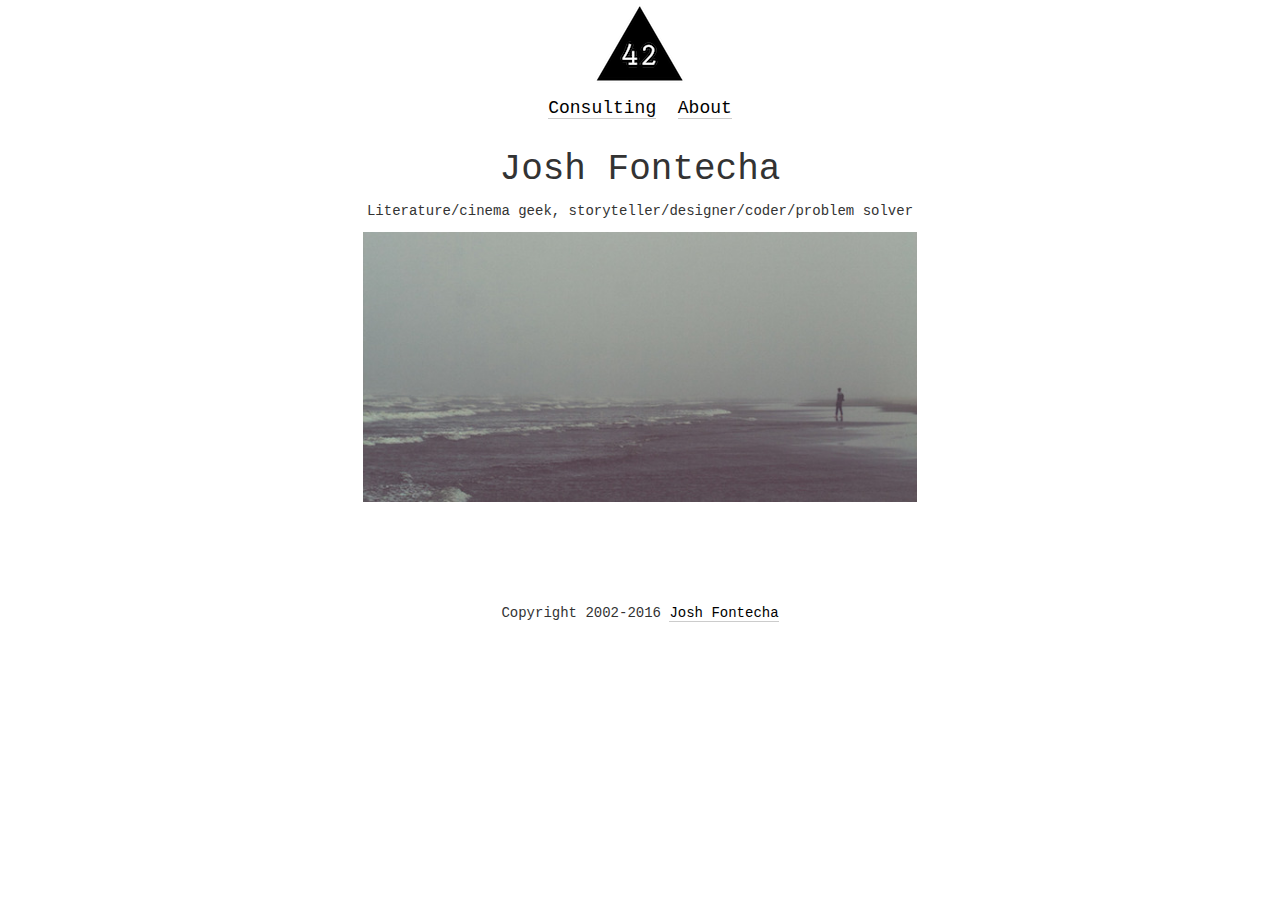
<file: index.html>
<!DOCTYPE html>
<!-- NOTE: PLEASE DON'T STEAL/USE MY DESIGN AND CODE VERBATIM! DO THE RIGHT THING AND BE ORIGINAL! - josh fontecha-->
<html lang="en">
  <head>
    <meta charset="utf-8">
    <meta http-equiv="X-UA-Compatible" content="IE=edge">
    <meta name="viewport" content="width=device-width, initial-scale=1">
<!-- Bootstrap stuff and custom css-->
    <script src="./assets/js/jquery.min.js"></script>
    <script src="./assets/js/bootstrap.min.js"></script>
    <link href="./assets/css/bootstrap.min.css" rel="stylesheet">
    <link href="./assets/css/styles.css" rel="stylesheet">
    <title>Josh Fontecha</title>
  </head>
  <body>

    <!-- TODO: add fixed navbar -->

    <header>
      <div class="row">
        <div class="col-md-12 text-center">
          <div class="logo">
            <a href="./index.html">
              <img src="./assets/imgs/triangle-blackboard-100.png" id="image1" alt="number42.org logo">
            </a>
          </div>
          <div class="header-fix temp-nav">
            <a href="https://josh696.typeform.com/to/g6tMYrPB">Consulting</a>&nbsp; <a href="./about.html">About</a>
            </div>
        </div>
      </div>
    </header>
    <!-- content after header/nav starts here -->
    <!-- TODO: add search, google analytics and SEO/metadat enhancements -->
    <div class="container">
      <div class="row">
        <div class="col-md-12 text-center">
        </div>
      </div>
    <div class="row">
      <div class="col-md-3 text-center">
      </div>
      <div class="col-md-6 text-center">
        <div class="text-center">
          <h1>Josh Fontecha</h1><p>Literature/cinema geek, storyteller/designer/coder/problem solver</p>
          <img src="./assets/imgs/ocean.jpg">
        </div>
      </div>
      <div class="col-md-3 text-center"></div>
    </div>
    <footer class="text-center copy">
          Copyright 2002-2016 <a href="./about.html">Josh Fontecha</a>
    </footer>

    </div>    <!-- container ends here -->
<script src="./assets/js/myScripts.js"></script>
</body>
</html>
</file>
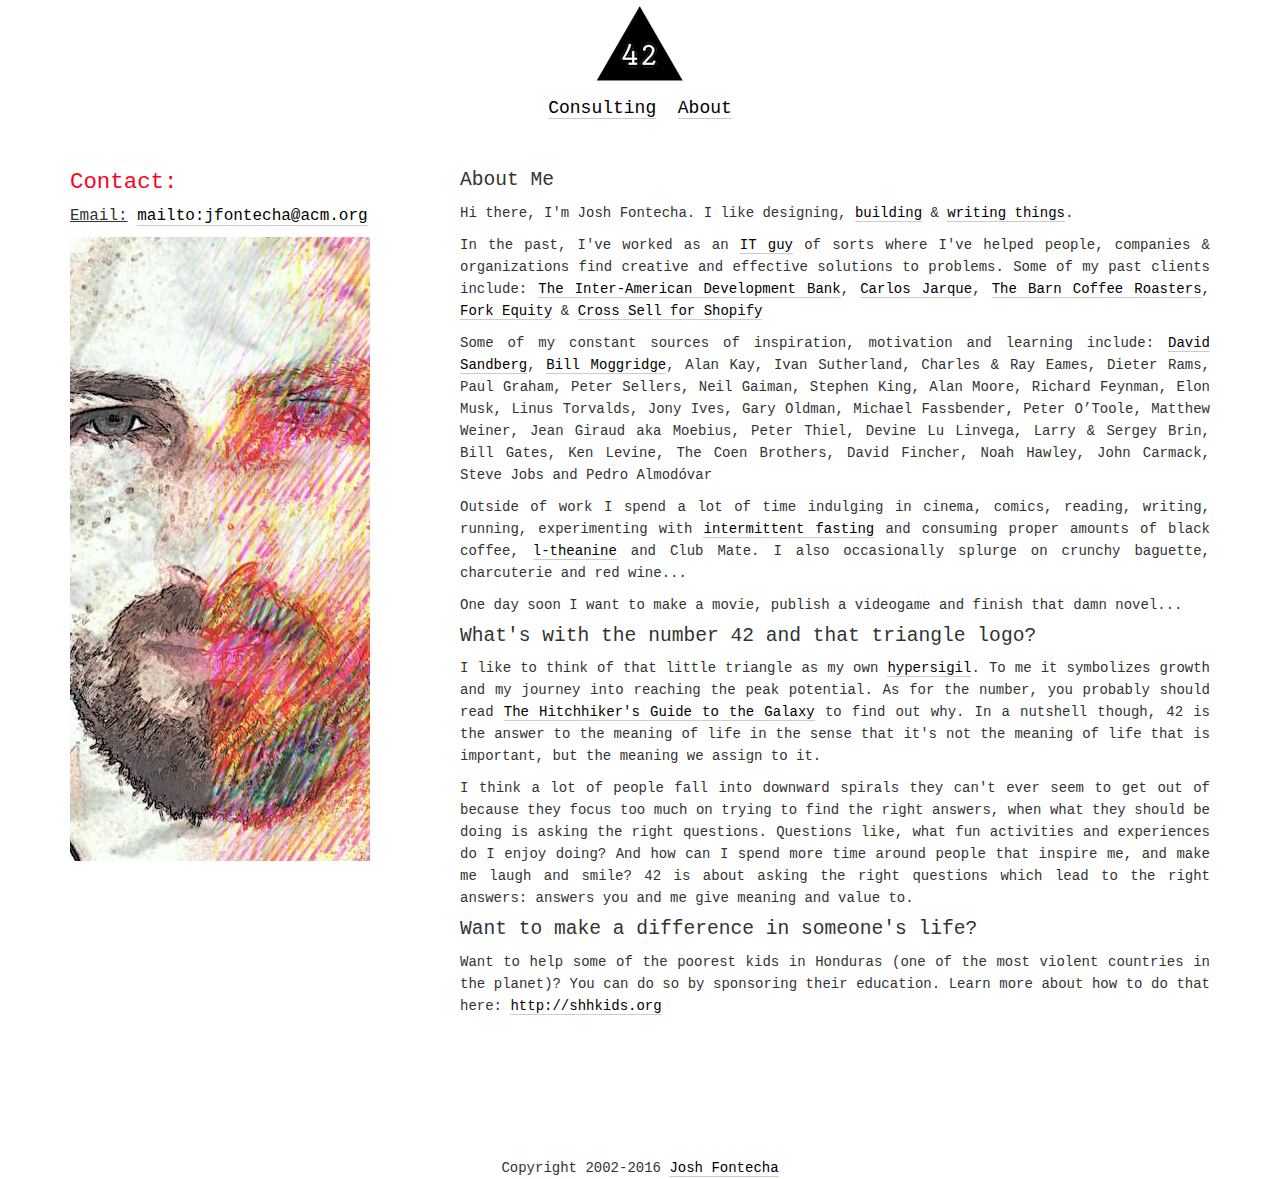
<file: about.html>
<!DOCTYPE html>
<!-- NOTE: PLEASE DON'T STEAL/USE MY DESIGN AND CODE VERBATIM! DO THE RIGHT THING AND BE ORIGINAL! - josh fontecha-->
<html lang="en">
  <head>
    <meta charset="utf-8">
    <meta http-equiv="X-UA-Compatible" content="IE=edge">
    <meta name="viewport" content="width=device-width, initial-scale=1">
<!-- Bootstrap stuff and custom css-->
    <script src="./assets/js/jquery.min.js"></script>
    <script src="./assets/js/bootstrap.min.js"></script>
    <link href="./assets/css/bootstrap.min.css" rel="stylesheet">
    <link href="./assets/css/styles.css" rel="stylesheet">
    <title>Josh Fontecha</title>
  </head>
  <body>

    <!-- TODO: add fixed navbar -->

    <header>
      <div class="row">
        <div class="col-md-12 text-center">
          <div class="logo">
            <a href="./index.html">
              <img src="./assets/imgs/triangle-blackboard-100.png" id="image1" alt="number42.org logo">
            </a>
          </div>
          <div class="header-fix temp-nav">
            <a href="https://josh696.typeform.com/to/g6tMYrPB">Consulting</a>&nbsp; <a href="./about.html">About</a>
            </div>
        </div>
      </div>
    </header>
    <!-- content after header/nav starts here -->
    <!-- TODO: add search, google analytics and SEO/metadat enhancements -->
    <div class="container">
      <div class="row">
        <div class="col-md-12 text-center">
        </div>
      </div>
    <div class="row">
      <div class="col-md-4 text-center about texto">
        <h4 class="contact">Contact:</h4>
          <p><u>Email:</u>&nbsp;<a href="mailto:jfontecha@acm.org">mailto:jfontecha@acm.org</a></p>
        <img src="./assets/imgs/josh-1.jpg">
      </div>
      <div class="col-md-8 about">
        <h4 class="text-left">About Me</h4>
        <p>Hi there, I'm Josh Fontecha. I like designing, <a href="https://apps.shopify.com/cross-sell">building</a> & <a href="http://number42.org/tolgar">writing things</a>.</p>
        <p>In the past, I've worked as an <a href="https://www.linkedin.com/in/joshfontecha?trk=pub-pbmap">IT guy</a> of sorts where I've helped people, companies & organizations find creative and effective solutions to problems. Some of my past clients include: <a href="https://www.iadb.org">The Inter-American Development Bank</a>, <a href="https://en.wikipedia.org/wiki/Carlos_Jarque">Carlos Jarque</a>, <a href="https://thebarn.de">The Barn Coffee Roasters</a>, <a href="https://www.forkequity.com/">Fork Equity</a> & <a href="https://apps.shopify.com/cross-sell">Cross Sell for Shopify</a></p>
        <p>Some of my constant sources of inspiration, motivation and learning include: <a href="http://www.kungfury.com">David Sandberg</a>, <a href="https://www.youtube.com/watch?v=DAHHSS_WgfI">Bill Moggridge</a>, Alan Kay, Ivan Sutherland, Charles & Ray Eames, Dieter Rams, Paul Graham, Peter Sellers, Neil Gaiman, Stephen King, Alan Moore, Richard Feynman, Elon Musk, Linus Torvalds, Jony Ives, Gary Oldman, Michael Fassbender, Peter O’Toole, Matthew Weiner, Jean Giraud aka Moebius, Peter Thiel, Devine Lu Linvega, Larry & Sergey Brin, Bill Gates, Ken Levine, The Coen Brothers, David Fincher, Noah Hawley, John Carmack, Steve Jobs and Pedro Almodóvar</p>
        <p>Outside of work I spend a lot of time indulging in cinema, comics, reading, writing, running, experimenting with <a href="https://en.wikipedia.org/wiki/Intermittent_fasting">intermittent fasting</a> and consuming proper amounts of black coffee, <a href="https://examine.com/supplements/theanine/">l-theanine</a> and Club Mate. I also occasionally splurge on crunchy baguette, charcuterie and red wine...</p>
        <p>One day soon I want to make a movie, publish a videogame and finish that damn novel...</p>
        <h4 class="text-left">What's with the number 42 and that triangle logo?</h4>
        <p>I like to think of that little triangle as my own <a href="https://en.wikipedia.org/wiki/Sigil_(magic)">hypersigil</a>. To me it symbolizes growth and my journey into reaching the peak potential. As for the number, you probably should read <a href="http://www.amazon.com/gp/product/0345391802/ref=as_li_tl?ie=UTF8&camp=1789&creative=9325&creativeASIN=0345391802&linkCode=as2&tag=number420d-20&linkId=QSCRKQSPBLSGBRVM">The Hitchhiker's Guide to the Galaxy</a> to find out why. In a nutshell though, 42 is the answer to the meaning of life in the sense that it's not the meaning of life that is important, but the meaning we assign to it.</p>
        <p> I think a lot of people fall into downward spirals they can't ever seem to get out of because they focus too much on trying to find the right answers, when what they should be doing is asking the right questions. Questions like, what fun activities and experiences do I enjoy doing? And how can I spend more time around people that inspire me, and make me laugh and smile? 42 is about asking the right questions which lead to the right answers: answers you and me give meaning and value to. </p>
        <h4 class="text-left">Want to make a difference in someone's life?</h4>
        <p>Want to help some of the poorest kids in Honduras (one of the most violent countries in the planet)? You can do so by sponsoring their education. Learn more about how to do that here: <a href="http://shhkids.org">http://shhkids.org</a></em></p>
      </div>
    </div>
    <footer class="text-center copy">
          Copyright 2002-2016 <a href="./about.html">Josh Fontecha</a>
    </footer>

    </div>    <!-- container ends here -->
<script src="./assets/js/myScripts.js"></script>
</body>
</html>
</file>
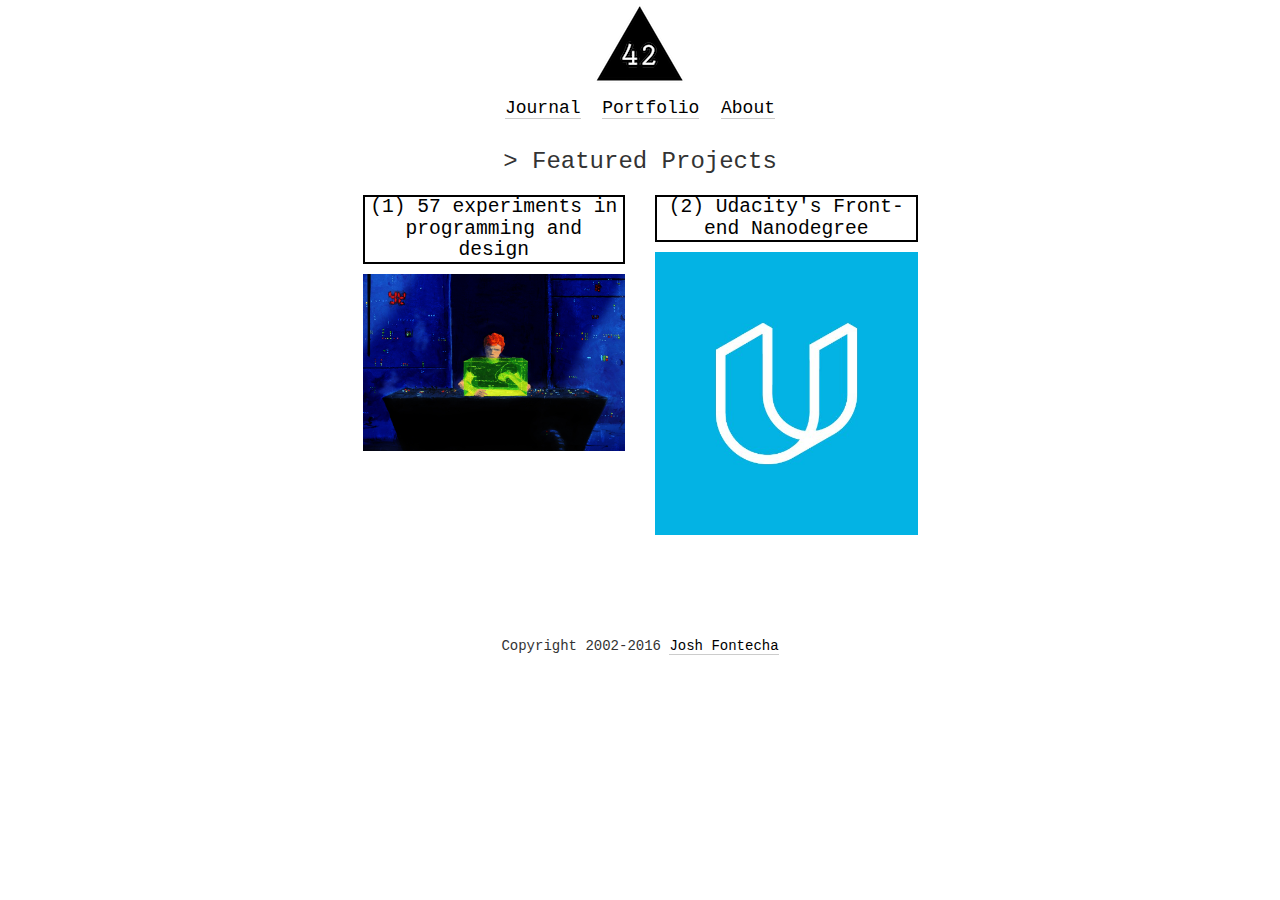
<file: portfolio.html>
<!DOCTYPE html>
<!-- NOTE: PLEASE DON'T STEAL/USE MY DESIGN AND CODE VERBATIM! DO THE RIGHT THING AND BE ORIGINAL! - josh fontecha-->
<html lang="en">
  <head>
    <meta charset="utf-8">
    <meta http-equiv="X-UA-Compatible" content="IE=edge">
    <meta name="viewport" content="width=device-width, initial-scale=1">
<!-- Bootstrap stuff and custom css-->
    <script src="./assets/js/jquery.min.js"></script>
    <script src="./assets/js/bootstrap.min.js"></script>
    <link href="./assets/css/bootstrap.min.css" rel="stylesheet">
    <link href="./assets/css/styles.css" rel="stylesheet">
    <title>Josh Fontecha</title>
  </head>
  <body>

    <!-- TODO: add fixed navbar -->

    <header>
      <div class="row">
        <div class="col-md-12 text-center">
          <div class="logo">
            <a href="./index.html">
              <img src="./assets/imgs/triangle-blackboard-100.png" id="image1" alt="number42.org logo">
            </a>
          </div>
          <div class="header-fix temp-nav">
            <a href="http://blog.number42.org">Journal</a>&nbsp; <a href="./portfolio.html">Portfolio</a>&nbsp; <a href="./about.html">About</a>
            </div>
        </div>
      </div>
    </header>
    <!-- content after header/nav starts here -->
    <!-- TODO: add search, google analytics and SEO/metadat enhancements -->
    <div class="container">
      <div class="row">
        <div class="col-md-12 text-center">
          <h3>> Featured Projects </h3>
        </div>
    </div>

    <!--  projects content goes here -->

    <div class="row">
      <div class="col-md-3 carded">
      </div>
      <div class="col-md-3 carded">
        <div class="hovereffect"  data-toggle="modal" data-target="#project2">
          <h4 class="title-card text-center">(1) 57 experiments in programming and design</h4>
          <img src="./assets/imgs/4-another-world.jpg" alt="project 2 image">
          <div class="overlay">
            <p><u>TECH USED:</u> html5, css3, js </p>
            <p><u>STATUS:</u> 5% done<br><progress class="progreso" value="5" max="100">
          </div>
        </div>
      </div>
      <div class="col-md-3 carded">
        <div class="hovereffect" data-toggle="modal" data-target="#project3">
          <h4 class="title-card text-center">(2) Udacity's Front-end Nanodegree</h4>
          <img src="./assets/imgs/udacity.jpg" alt="project 3 image">
          <div class="overlay" >
            <p>TECH USED: html, css, js, jquery, git</p>
            <p><u>STATUS:</u> 50% done<br><progress class="progreso" value="50" max="100">
          </div>
        </div>
      </div>
      <div class="col-md-3 carded">
      </div>
    </div>

  <!-- Modals -->
  <div class="modal fade" id="project1" tabindex="-1" role="dialog" aria-labelledby="project1" aria-hidden="true">
      <div class="modal-dialog">
          <div class="modal-content">
              <div class="modal-header text-right">
                  <button type="button" class="btn btn-default" data-dismiss="modal" aria-label="Close"><span aria-hidden="true">&times;</span></button>
                  <h4 class="modal-title text-center" >Test</h4>
              </div>
              <div class="modal-body">
                  <img class="" src="./assets/imgs/555x300" alt="project 1 image">
                  Lorem ipsum dolor sit amet, consectetur adipisicing elit. Voluptate fugiat explicabo odio consequuntur, sit eius fugit, perspiciatis, nam aliquam ducimus, numquam maiores natus odit vel qui illo culpa! Eaque, praesentium..
              </div>
              <div class="modal-footer">
              </div>
          </div>
      </div>
  </div>
  <div class="modal fade" id="project2" tabindex="-1" role="dialog" aria-labelledby="project2" aria-hidden="true">
      <div class="modal-dialog">
          <div class="modal-content">
              <div class="modal-header text-right">
                  <button type="button" class="btn btn-default" data-dismiss="modal">Close</button>
              </div>
              <div class="modal-body">
                <h4 class="text-center">Test</h4>
                  <img class="" src="./assets/imgs/555x300" alt="project 2 image">
                  Lorem ipsum dolor sit amet, consectetur adipisicing elit. Deleniti vel eligendi, minus sint ducimus fuga aperiam delectus provident voluptate, pariatur earum unde deserunt accusamus vitae placeat quisquam assumenda dolore hic?
              </div>
              <div class="modal-footer">
              </div>
          </div>
      </div>
  </div>
  <div class="modal fade" id="project3" tabindex="-1" role="dialog" aria-labelledby="project3" aria-hidden="true">
      <div class="modal-dialog">
          <div class="modal-content">
              <div class="modal-header text-right">
                  <button type="button" class="btn btn-default" data-dismiss="modal">Close</button>
              </div>
              <div class="modal-body">
                <h4 class="text-center">Test</h4>
                  <img class="" src="./assets/imgs/555x300" alt="project 3 image">
                  Lorem ipsum dolor sit amet, consectetur adipisicing elit. Ullam sed, libero similique! Perferendis optio repellendus et autem aperiam dolore voluptates nostrum laudantium, fugiat expedita sit, deserunt in itaque odit recusandae.
              </div>
              <div class="modal-footer">
              </div>
          </div>
      </div>
  </div>
    <footer class="text-center copy">
          Copyright 2002-2016 <a href="./about.html">Josh Fontecha</a>
    </footer>

    </div>    <!-- container ends here -->
<script src="./assets/js/myScripts.js"></script>
</body>
</html>
</file>
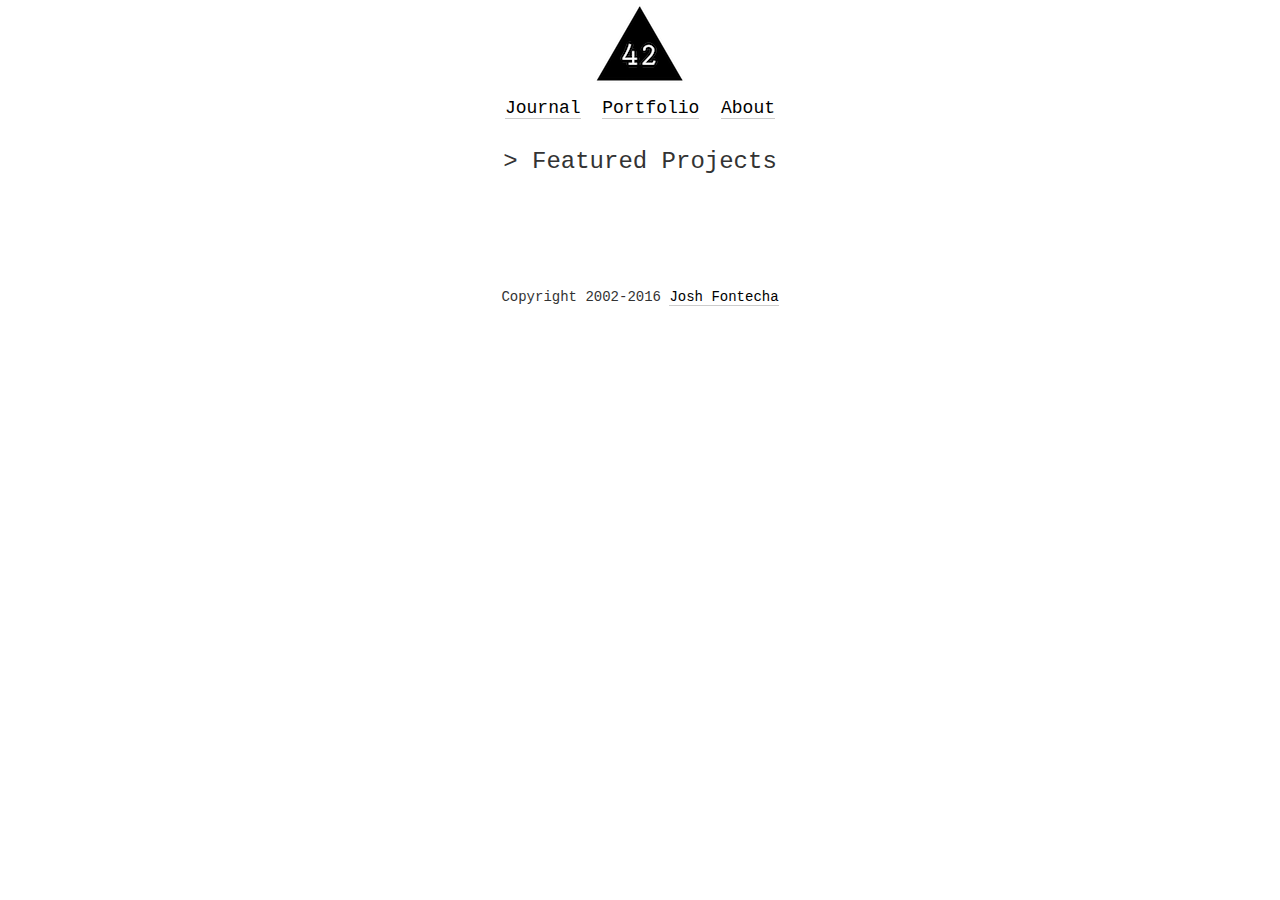
<file: proj-template.html>
<!DOCTYPE html>
<!-- NOTE: PLEASE DON'T STEAL/USE MY DESIGN AND CODE VERBATIM! DO THE RIGHT THING AND BE ORIGINAL! - josh fontecha-->
<html lang="en">
  <head>
    <meta charset="utf-8">
    <meta http-equiv="X-UA-Compatible" content="IE=edge">
    <meta name="viewport" content="width=device-width, initial-scale=1">
<!-- Bootstrap stuff and custom css-->
    <script src="./assets/js/jquery.min.js"></script>
    <script src="./assets/js/bootstrap.min.js"></script>
    <link href="./assets/css/bootstrap.min.css" rel="stylesheet">
    <link href="./assets/css/styles.css" rel="stylesheet">
    <title>Josh Fontecha</title>
  </head>
  <body>

    <!-- TODO: add fixed navbar -->

    <header>
      <div class="row">
        <div class="col-md-12 text-center">
          <div class="logo">
            <a href="./index.html">
              <img src="./assets/imgs/triangle-blackboard-100.png" id="image1" alt="number42.org logo">
            </a>
          </div>
          <div class="header-fix temp-nav">
            <a href="http://blog.number42.org">Journal</a>&nbsp; <a href="./portfolio.html">Portfolio</a>&nbsp; <a href="./about.html">About</a>
            </div>
        </div>
      </div>
    </header>
    <!-- content after header/nav starts here -->
    <!-- TODO: add search, google analytics and SEO/metadat enhancements -->
    <div class="container">
      <div class="row">
        <div class="col-md-12 text-center">
          <h3>> Featured Projects </h3>
        </div>
    </div>

    <!--  projects content goes here -->

    <div class="row">
      <div class="col-md-4 carded">
      </div>
      <div class="col-md-4 carded">
      </div>
      <div class="col-md-4 carded">
      </div>
    </div>
    <footer class="text-center copy">
          Copyright 2002-2016 <a href="./about.html">Josh Fontecha</a>
    </footer>

    </div>    <!-- container ends here -->
<script src="./assets/js/myScripts.js"></script>
</body>
</html>
</file>
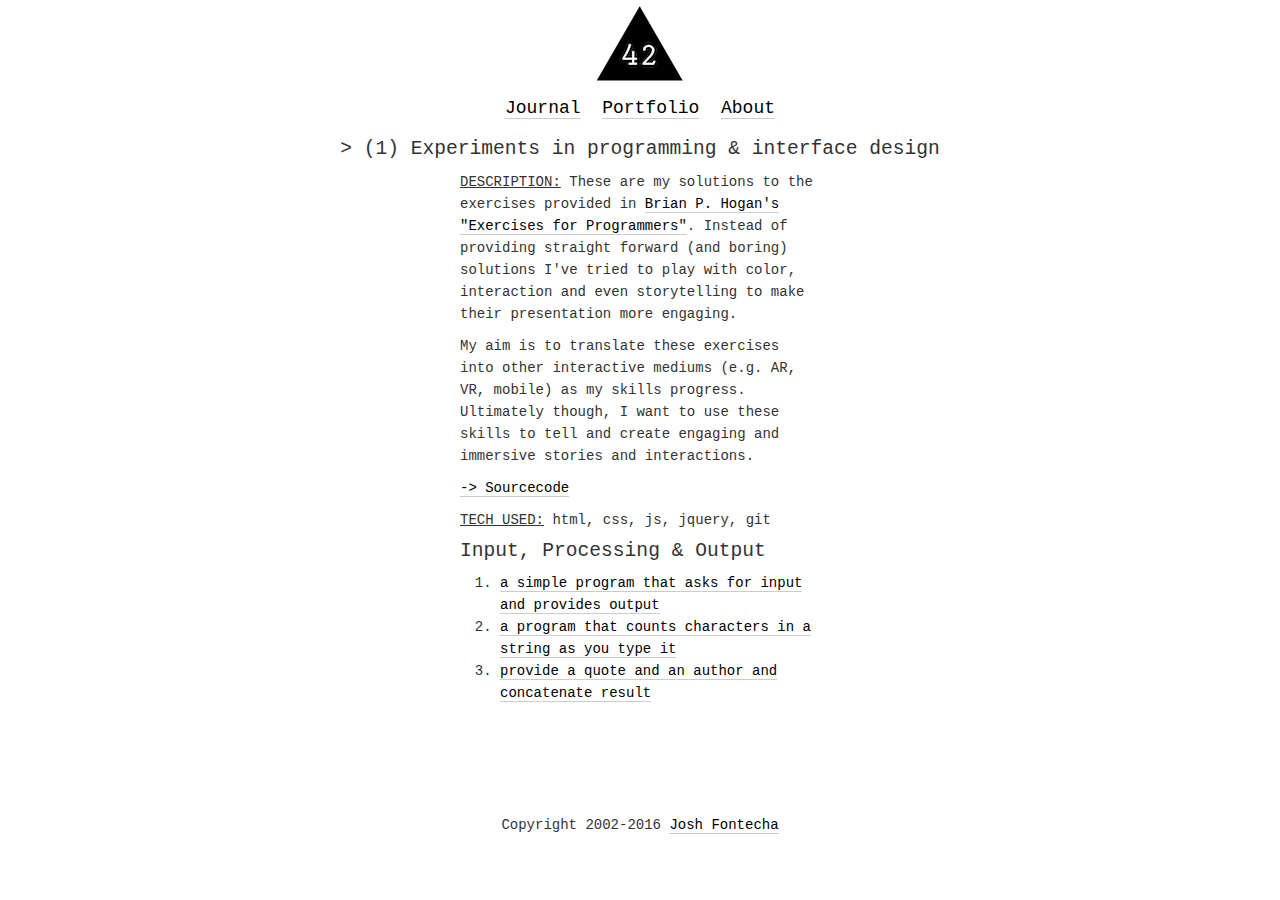
<file: proj1.html>
<!DOCTYPE html>
<!-- NOTE: PLEASE DON'T STEAL/USE MY DESIGN AND CODE VERBATIM! DO THE RIGHT THING AND BE ORIGINAL! - josh fontecha-->
<html lang="en">
  <head>
    <meta charset="utf-8">
    <meta http-equiv="X-UA-Compatible" content="IE=edge">
    <meta name="viewport" content="width=device-width, initial-scale=1">
<!-- Bootstrap stuff and custom css-->
    <script src="./assets/js/jquery.min.js"></script>
    <script src="./assets/js/bootstrap.min.js"></script>
    <link href="./assets/css/bootstrap.min.css" rel="stylesheet">
    <link href="./assets/css/styles.css" rel="stylesheet">
    <title>Josh Fontecha</title>
  </head>
  <body>

    <!-- TODO: add fixed navbar -->

    <header>
      <div class="row">
        <div class="col-md-12 text-center">
          <div class="logo">
            <a href="./index.html">
              <img src="./assets/imgs/triangle-blackboard-100.png" id="image1" alt="number42.org logo">
            </a>
          </div>
          <div class="header-fix temp-nav">
            <a href="http://blog.number42.org">Journal</a>&nbsp; <a href="./portfolio.html">Portfolio</a>&nbsp; <a href="./about.html">About</a>
            </div>
        </div>
      </div>
    </header>
    <!-- content after header/nav starts here -->
    <!-- TODO: add search, google analytics and SEO/metadat enhancements -->
    <div class="container">
      <div class="row">
        <div class="col-md-12 text-center">
          <h4>> (1) Experiments in programming & interface design</h4>
        </div>
    </div>

    <!--  projects content goes here -->

    <div class="row projects">
      <div class="col-md-4 carded">
      </div>
      <div class="col-md-4 carded project-box">
        <p><u>DESCRIPTION:</u> These are my solutions to the exercises provided in <a href="https://pragprog.com/book/bhwb/exercises-for-programmers">Brian P. Hogan's "Exercises for Programmers"</a>. Instead of providing straight forward (and boring) solutions I've tried to play with color, interaction and even storytelling to make their presentation more engaging.</p>
        <p> My aim is to translate these exercises into other interactive mediums (e.g. AR, VR, mobile) as my skills progress. Ultimately though, I want to use these skills to tell and create engaging and immersive stories and interactions.</p>
        <p><a href="https://github.com/jfonte/_57exercises-htmlcssjs">-> Sourcecode</a></p>
        <p><u>TECH USED:</u> html, css, js, jquery, git</p>
        <h4>Input, Processing & Output</h4>
        <ol>
            <li><a href="">a simple program that asks for input and provides output</a></li>
            <li><a href="">a program that counts characters in a string as you type it</a></li>
            <li><a href="">provide a quote and an author and concatenate result</a></li>
        </ol>
      </div>
      <div class="col-md-4 carded">
      </div>
    </div>
    <footer class="text-center copy">
          Copyright 2002-2016 <a href="./about.html">Josh Fontecha</a>
    </footer>

    </div>    <!-- container ends here -->
<script src="./assets/js/myScripts.js"></script>
</body>
</html>
</file>
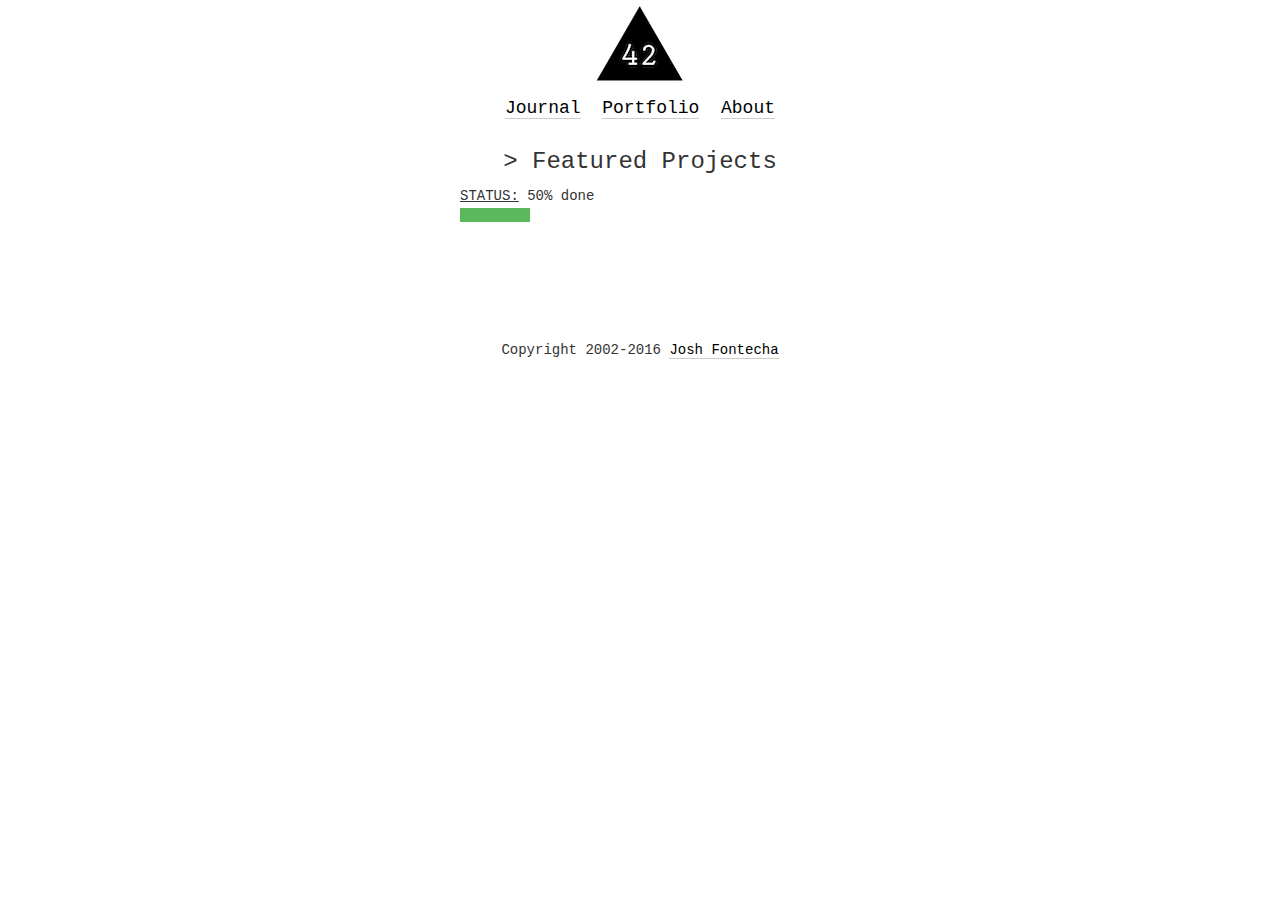
<file: proj2.html>
<!DOCTYPE html>
<!-- NOTE: PLEASE DON'T STEAL/USE MY DESIGN AND CODE VERBATIM! DO THE RIGHT THING AND BE ORIGINAL! - josh fontecha-->
<html lang="en">
  <head>
    <meta charset="utf-8">
    <meta http-equiv="X-UA-Compatible" content="IE=edge">
    <meta name="viewport" content="width=device-width, initial-scale=1">
<!-- Bootstrap stuff and custom css-->
    <script src="./assets/js/jquery.min.js"></script>
    <script src="./assets/js/bootstrap.min.js"></script>
    <link href="./assets/css/bootstrap.min.css" rel="stylesheet">
    <link href="./assets/css/styles.css" rel="stylesheet">
    <title>Josh Fontecha</title>
  </head>
  <body>

    <!-- TODO: add fixed navbar -->

    <header>
      <div class="row">
        <div class="col-md-12 text-center">
          <div class="logo">
            <a href="./index.html">
              <img src="./assets/imgs/triangle-blackboard-100.png" id="image1" alt="number42.org logo">
            </a>
          </div>
          <div class="header-fix temp-nav">
            <a href="http://blog.number42.org">Journal</a>&nbsp; <a href="./portfolio.html">Portfolio</a>&nbsp; <a href="./about.html">About</a>
            </div>
        </div>
      </div>
    </header>
    <!-- content after header/nav starts here -->
    <!-- TODO: add search, google analytics and SEO/metadat enhancements -->
    <div class="container">
      <div class="row">
        <div class="col-md-12 text-center">
          <h3>> Featured Projects </h3>
        </div>
    </div>

    <!--  projects content goes here -->

    <div class="row projects">
      <div class="col-md-4 carded">
      </div>
      <div class="col-md-4 carded">
        <p><u>STATUS:</u> 50% done<br><progress class="progreso" value="50" max="100">
      </div>
      <div class="col-md-4 carded">
      </div>
    </div>
    <footer class="text-center copy">
          Copyright 2002-2016 <a href="./about.html">Josh Fontecha</a>
    </footer>

    </div>    <!-- container ends here -->
<script src="./assets/js/myScripts.js"></script>
</body>
</html>
</file>
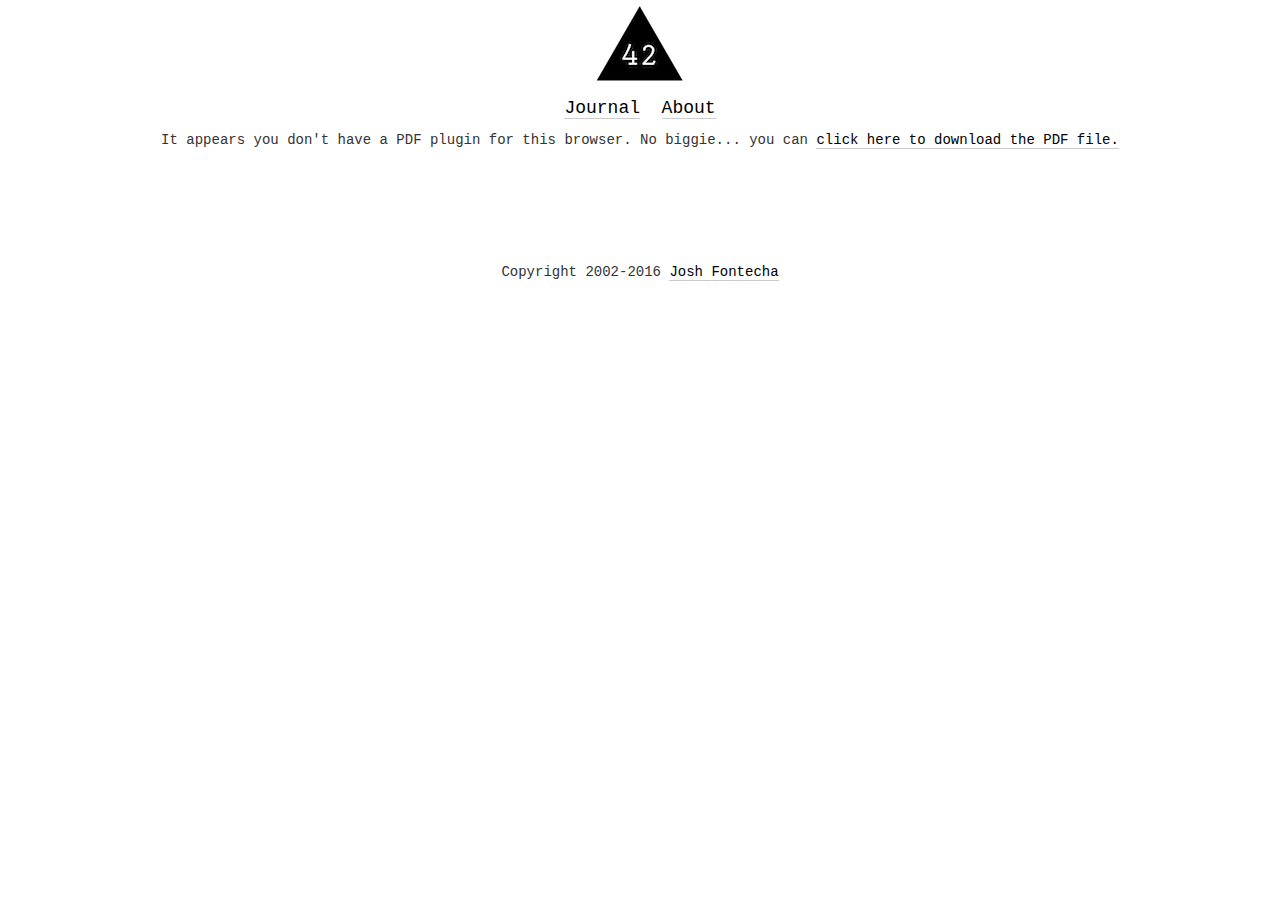
<file: tolgar.html>
<!DOCTYPE html>
<!-- NOTE: PLEASE DON'T STEAL/USE MY DESIGN AND CODE VERBATIM! DO THE RIGHT THING AND BE ORIGINAL! - josh fontecha-->
<html lang="en">
  <head>
    <meta charset="utf-8">
    <meta http-equiv="X-UA-Compatible" content="IE=edge">
    <meta name="viewport" content="width=device-width, initial-scale=1">
<!-- Bootstrap stuff and custom css-->
    <script src="./assets/js/jquery.min.js"></script>
    <script src="./assets/js/bootstrap.min.js"></script>
    <link href="./assets/css/bootstrap.min.css" rel="stylesheet">
    <link href="./assets/css/styles.css" rel="stylesheet">
    <title>Josh Fontecha</title>
  </head>
  <body>

    <!-- TODO: add fixed navbar -->

    <header>
      <div class="row">
        <div class="col-md-12 text-center">
          <div class="logo">
            <a href="./index.html">
              <img src="./assets/imgs/triangle-blackboard-100.png" id="image1" alt="number42.org logo">
            </a>
          </div>
          <div class="header-fix temp-nav">
            <a href="http://blog.number42.org">Journal</a>&nbsp; <a href="./about.html">About</a>
            </div>
        </div>
      </div>
    </header>
    <!-- content after header/nav starts here -->
    <!-- TODO: add search, google analytics and SEO/metadat enhancements -->
    <div class="container">
    <div class="row">
      <div class="col-md-12 text-center">
          <object data="Tolgar.pdf" type="application/pdf" width="100%" height="800px">
          <p>It appears you don't have a PDF plugin for this browser. No biggie... you can <a href="Tolgar.pdf">click here to
    download the PDF file.</a></p>  
          </object>
      </div>
    </div>
    <footer class="text-center copy">
          Copyright 2002-2016 <a href="./about.html">Josh Fontecha</a>
    </footer>

    </div>    <!-- container ends here -->
<script src="./assets/js/myScripts.js"></script>
</body>
</html>
</file>
<file: assets/css/styles.css>
/* media queries to improve .carded and .title responsiveness */

.overlay {
    cursor:pointer;
}

.contact {
  color:#FF001F;
}

.progreso {
  background: #fff;
}

progress::-webkit-progress-bar { background: white; }
progress::-webkit-progress-value { background: rgb(92, 184, 92);
; }
progress::-moz-progress-bar { background: #0063a6; }

h4 {
    font-size: 1.4em;
}

/** {
border: 1px solid red !important;}*/

html, body {
    max-width: 100%;
    overflow-x: hidden;
}

body, div, input{
	font-family: Courier, 'Lucida Sans Typewriter', 'Lucida Typewriter', monospace;
	line-height: 22px;
}

header {
  margin-bottom: 10px;
}
/* TODO: improve hover code

http://codepen.io/pdelsignore/pen/uqenH

https://stackoverflow.com/questions/623172/how-to-get-image-size-height-width-using-javascript

http://www.cssscript.com/demo/pure-css3-animated-text-overlay-on-hover/
*/

/* about */

.about {
  margin: 30px auto;
  text-align: justify;
}

.texto {
  font-size: 16px;
}

/* hire me styling */

.hireme {
  color:white;
  font-size: 18px;
  margin: 5px auto;
  background-color: rgb(92, 184, 92);
}

.hireme:hover {
  color:white;
  background-color: rgb(92, 184, 92);
  cursor:pointer;
  text-decoration: underline;
}

/* css for borders, titles and overlay text on projects */

.carded {
  background-color: white;
}

.title-card {
	color:black;
	background-color: white;
  border-style: solid;
  border-width: 2px;
  margin-bottom: 10px;

}

/* "header/nav" fixes */

.temp-nav {
	font-size: 18px;
	font-weight: 400;
}

.logo {
	margin:0 auto;
}

/*.logo img:hover {
  border-color: black;
  border-width: 1px;
  border-style: solid;
}*/

.logo a:link {
  border-bottom-style: none;
  text-decoration: none;
  background-color: white;
}

.logo a:visited {
  border-bottom-style: none;
  text-decoration: none;
  background-color: white;
}
/* fix margin between logo and title*/

.header-fix {
  margin-top: 0px;
}


/* links styling */

a:link, a:visited, a:link .underline, a:visited .underline {
	color: black;
	text-decoration: none;
	border-bottom-width: 1px;
	border-bottom-style: solid;
	border-bottom-color: #ccc;
}

a:hover,
a:hover .underline {
	color:white;
	background-color: black;
	border-bottom-color: #000;}

a:active,
a:active .underline {
	color: #EE4036 !important;
	border-bottom-color: #EE4036 !important;
}

/* misc */

/* just in case I need it later on for fixes/testing */
.inline {
	display:inline-block;
}

/* hover responsive ducktape fix */

.col-lg-1, .col-lg-10, .col-lg-11, .col-lg-12, .col-lg-2, .col-lg-3, .col-lg-4, .col-lg-5, .col-lg-6, .col-lg-7, .col-lg-8, .col-lg-9, .col-md-1, .col-md-10, .col-md-11, .col-md-12, .col-md-2, .col-md-3, .col-md-4, .col-md-5, .col-md-6, .col-md-7, .col-md-8, .col-md-9, .col-sm-1, .col-sm-10, .col-sm-11, .col-sm-12, .col-sm-2, .col-sm-3, .col-sm-4, .col-sm-5, .col-sm-6, .col-sm-7, .col-sm-8, .col-sm-9, .col-xs-1, .col-xs-10, .col-xs-11, .col-xs-12, .col-xs-2, .col-xs-3, .col-xs-4, .col-xs-5, .col-xs-6, .col-xs-7, .col-xs-8, .col-xs-9 {
    position: static;}

/* hover css 
http://miketricking.github.io/dist/
*/

.hovereffect {
  width: 100%;
  height: 100%;
  float: left;
  overflow: hidden;
  position: relative;
  text-align: center;
  cursor: default;
  background:white;
/*  margin-top: 20px;
*/}

.hovereffect .overlay {
  width: 100%;
  height: 100%;
  position: absolute;
  overflow: hidden;
  /*TODO: make below positions relative to the img size to improve responsiveness*/
  top: 70px;
  left: 0;
  padding: 50px 20px;

}

.hovereffect img {
  display: block;
  position: relative;
  max-width: none;
  width: calc(100% + 20px);
  -webkit-transition: opacity 0.35s, -webkit-transform 0.35s;
  transition: opacity 0.35s, transform 0.35s;
  -webkit-transform: translate3d(-10px,0,0);
  transform: translate3d(-10px,0,0);
  -webkit-backface-visibility: hidden;
  backface-visibility: hidden;
}

.hovereffect:hover img {
  opacity: 0.4;
  filter: alpha(opacity=40);
  -webkit-transform: translate3d(0,0,0);
  transform: translate3d(0,0,0);
}

/*.hovereffect h2 {
  text-transform: uppercase;
  color: #000;
  text-align: center;
  position: relative;
  font-size: 17px;
  overflow: hidden;
  padding: 0.5em 0;
  background-color: transparent;
}

.hovereffect h2:after {
  position: absolute;
  bottom: 0;
  left: 0;
  width: 100%;
  height: 2px;
  background: #fff;
  content: '';
  -webkit-transition: -webkit-transform 0.35s;
  transition: transform 0.35s;
  -webkit-transform: translate3d(-100%,0,0);
  transform: translate3d(-100%,0,0);
}

.hovereffect:hover h2:after {
  -webkit-transform: translate3d(0,0,0);
  transform: translate3d(0,0,0);
}*/

.hovereffect a, .hovereffect p {
  color: #fff;
  background-color: black;
  opacity: 0;
  filter: alpha(opacity=0);
  -webkit-transition: opacity 0.35s, -webkit-transform 0.35s;
  transition: opacity 0.35s, transform 0.35s;
  -webkit-transform: translate3d(100%,0,0);
  transform: translate3d(100%,0,0);
}

.hovereffect:hover a, .hovereffect:hover p {
  opacity: 1;
  filter: alpha(opacity=100);
  -webkit-transform: translate3d(0,0,0);
  transform: translate3d(0,0,0);
}

.copy {
  margin-top:100px;
}
</file>
